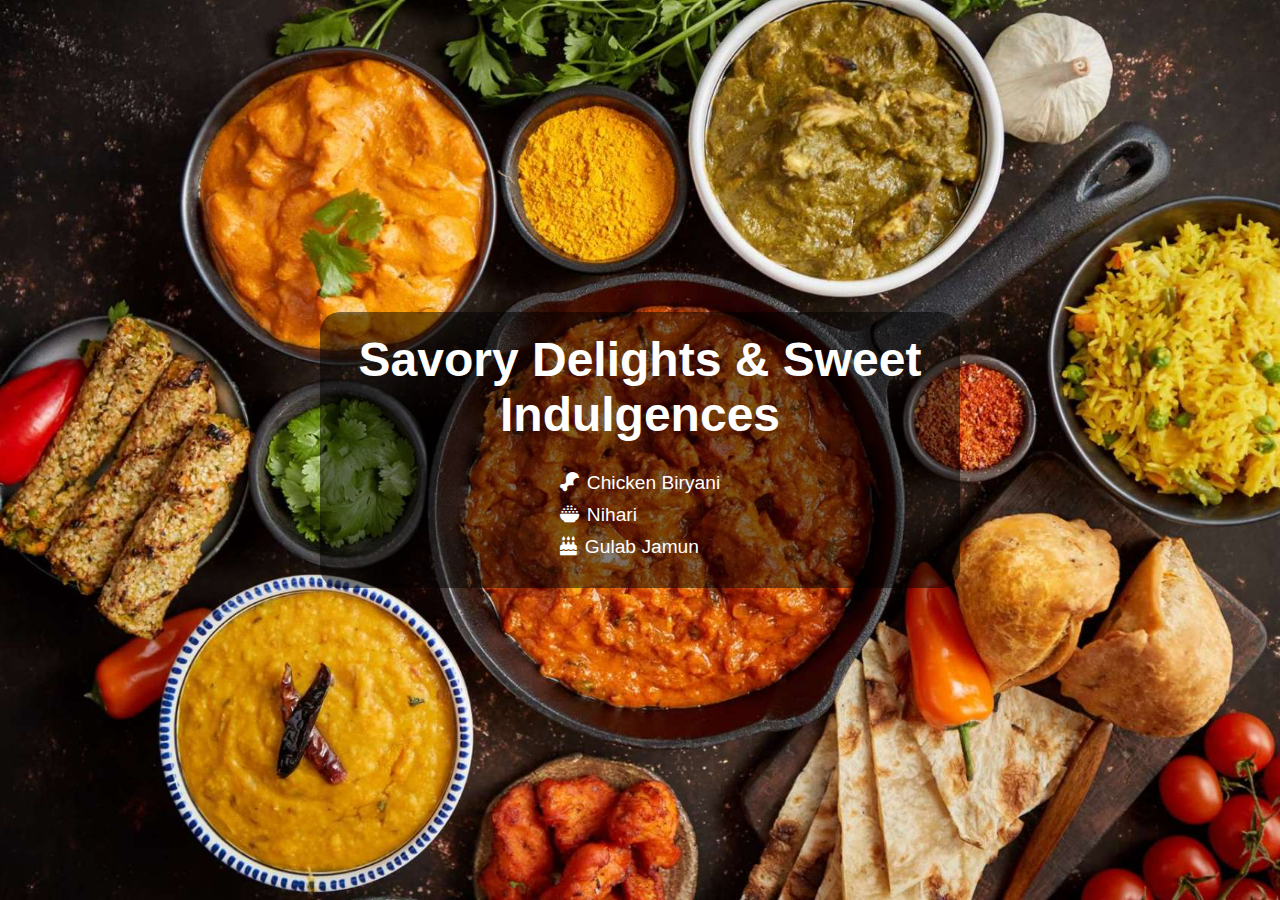
<file: index.html>
<!DOCTYPE html>
<html lang="en">
  <head>
    <meta charset="UTF-8" />
    <meta name="viewport" content="width=device-width, initial-scale=1.0" />
    <title>Signature Dishes of Pakistan</title>
    <meta
      name="description"
      content="Explore signature dishes from Pakistan including Chicken Biryani, Nihari, and Gulab Jamun with recipes and descriptions."
    />
    <link
      rel="icon"
      href="https://www.svgrepo.com/show/4151/food.svg"
      type="image/x-icon"
    />
    <link rel="stylesheet" href="./style.css" />
    <link
      rel="stylesheet"
      href="https://cdnjs.cloudflare.com/ajax/libs/font-awesome/6.4.0/css/all.min.css"
    />
  </head>
  <body>
    <div class="banner-container">
      <img
        src="./images/banner.jpg"
        alt="Banner"
        class="banner-image"
        loading="lazy"
      />
      <div class="overlay">
        <h1>Savory Delights & Sweet Indulgences</h1>
        <ul class="dish-list">
          <li>
            <a href="recipes/chicken-biryani.html">
              <i class="fas fa-drumstick-bite"></i> Chicken Biryani
            </a>
          </li>
          <li>
            <a href="recipes/nihari.html">
              <i class="fas fa-bowl-rice"></i> Nihari
            </a>
          </li>
          <li>
            <a href="recipes/gulab-jamun.html">
              <i class="fas fa-cake"></i> Gulab Jamun
            </a>
          </li>
        </ul>
      </div>
    </div>
    <script defer type="application/ld+json">
      {
        "@context": "https://schema.org/",
        "@type": "Recipe",
        "name": "Chicken Biryani",
        "image": "../images/biryani.jpg",
        "description": "Chicken Biryani is a flavorful and aromatic Indian rice dish cooked with chicken, spices, and herbs.",
        "recipeIngredient": [
          "2 cups basmati rice",
          "500 grams chicken pieces",
          ...
        ],
        "recipeInstructions": [
          "Wash and soak the rice for 30 minutes...",
          ...
        ],
        "cookTime": "PT30M",
        "prepTime": "PT30M",
        "totalTime": "PT1H"
      }
    </script>
  </body>
</html>
</file>
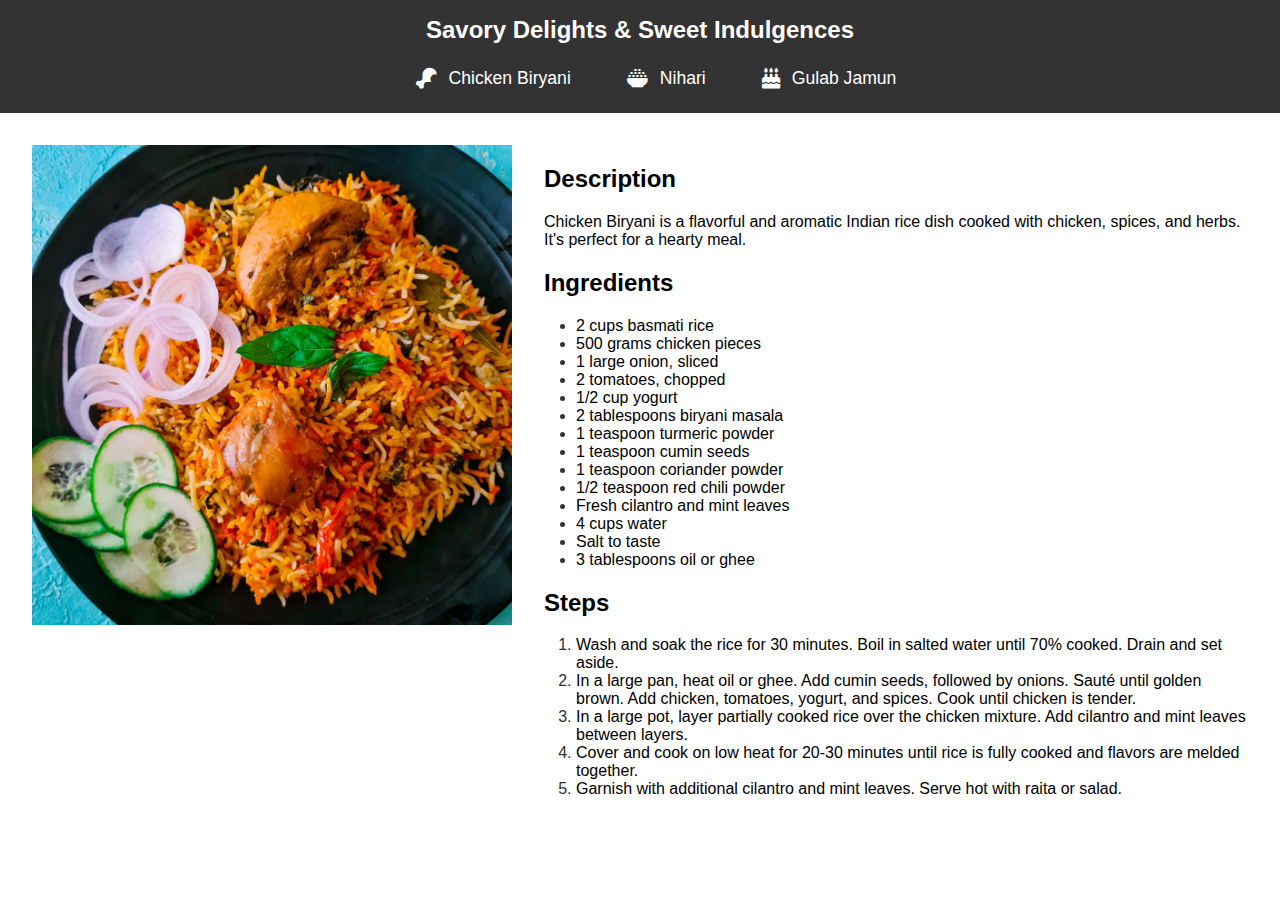
<file: recipes/chicken-biryani.html>
<!DOCTYPE html>
<html lang="en">
  <head>
    <meta charset="UTF-8" />
    <meta name="viewport" content="width=device-width, initial-scale=1.0" />
    <title>Chicken Biryani</title>
    <link
      rel="icon"
      href="https://www.svgrepo.com/show/4151/food.svg"
      type="image/x-icon"
    />
    <link rel="stylesheet" href="./recipe.css" />
    <link
      rel="stylesheet"
      href="https://cdnjs.cloudflare.com/ajax/libs/font-awesome/6.4.0/css/all.min.css"
    />
  </head>
  <body class="recipe">
    <header>
      <h1 class="logo">
        <a href="../index.html">Savory Delights & Sweet Indulgences</a>
      </h1>
      <nav>
        <ul class="dish-list">
          <li>
            <a href="./chicken-biryani.html">
              <i class="fas fa-drumstick-bite"></i> Chicken Biryani
            </a>
          </li>
          <li>
            <a href="./nihari.html">
              <i class="fas fa-bowl-rice"></i> Nihari
            </a>
          </li>
          <li>
            <a href="./gulab-jamun.html">
              <i class="fas fa-cake"></i> Gulab Jamun
            </a>
          </li>
        </ul>
      </nav>
    </header>
    <main>
      <section class="content">
        <img
          class="dish-img"
          src="../images/biryani.jpg"
          alt="Chicken Biryani"
          loading="lazy"
        />
        <div class="text-content">
          <h2>Description</h2>
          <p>
            Chicken Biryani is a flavorful and aromatic Indian rice dish cooked
            with chicken, spices, and herbs. It's perfect for a hearty meal.
          </p>
          <h2>Ingredients</h2>
          <ul>
            <li>2 cups basmati rice</li>
            <li>500 grams chicken pieces</li>
            <li>1 large onion, sliced</li>
            <li>2 tomatoes, chopped</li>
            <li>1/2 cup yogurt</li>
            <li>2 tablespoons biryani masala</li>
            <li>1 teaspoon turmeric powder</li>
            <li>1 teaspoon cumin seeds</li>
            <li>1 teaspoon coriander powder</li>
            <li>1/2 teaspoon red chili powder</li>
            <li>Fresh cilantro and mint leaves</li>
            <li>4 cups water</li>
            <li>Salt to taste</li>
            <li>3 tablespoons oil or ghee</li>
          </ul>
          <h2>Steps</h2>
          <ol>
            <li>
              Wash and soak the rice for 30 minutes. Boil in salted water until
              70% cooked. Drain and set aside.
            </li>
            <li>
              In a large pan, heat oil or ghee. Add cumin seeds, followed by
              onions. Sauté until golden brown. Add chicken, tomatoes, yogurt,
              and spices. Cook until chicken is tender.
            </li>
            <li>
              In a large pot, layer partially cooked rice over the chicken
              mixture. Add cilantro and mint leaves between layers.
            </li>
            <li>
              Cover and cook on low heat for 20-30 minutes until rice is fully
              cooked and flavors are melded together.
            </li>
            <li>
              Garnish with additional cilantro and mint leaves. Serve hot with
              raita or salad.
            </li>
          </ol>
        </div>
      </section>
    </main>
  </body>
</html>
</file>
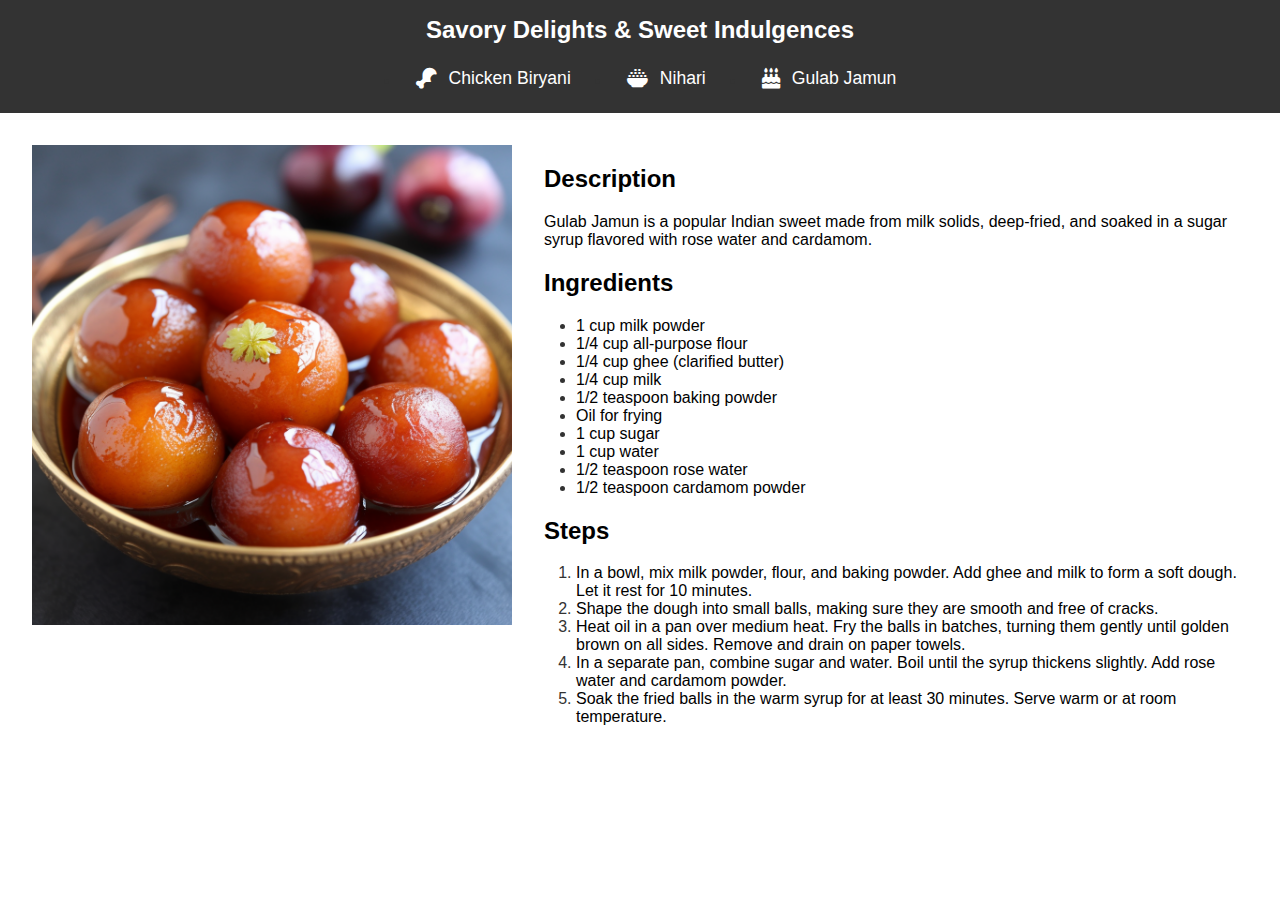
<file: recipes/gulab-jamun.html>
<!DOCTYPE html>
<html lang="en">
  <head>
    <meta charset="UTF-8" />
    <meta name="viewport" content="width=device-width, initial-scale=1.0" />
    <title>Gulab Jamun</title>
    <link
      rel="icon"
      href="https://www.svgrepo.com/show/4151/food.svg"
      type="image/x-icon"
    />
    <link rel="stylesheet" href="./recipe.css" />
    <link
      rel="stylesheet"
      href="https://cdnjs.cloudflare.com/ajax/libs/font-awesome/6.4.0/css/all.min.css"
    />
  </head>
  <body class="recipe">
    <header>
      <h1 class="logo">
        <a href="../index.html">Savory Delights & Sweet Indulgences</a>
      </h1>
      <nav>
        <ul class="dish-list">
          <li>
            <a href="./chicken-biryani.html">
              <i class="fas fa-drumstick-bite"></i> Chicken Biryani
            </a>
          </li>
          <li>
            <a href="./nihari.html">
              <i class="fas fa-bowl-rice"></i> Nihari
            </a>
          </li>
          <li>
            <a href="./gulab-jamun.html">
              <i class="fas fa-cake"></i> Gulab Jamun
            </a>
          </li>
        </ul>
      </nav>
    </header>
    <main>
      <section class="content">
        <img
          class="dish-img"
          src="../images/gulab jaman.jpeg"
          alt="Gulab Jamun"
          loading="lazy"
        />
        <div class="text-content">
          <h2>Description</h2>
          <p>
            Gulab Jamun is a popular Indian sweet made from milk solids,
            deep-fried, and soaked in a sugar syrup flavored with rose water and
            cardamom.
          </p>
          <h2>Ingredients</h2>
          <ul>
            <li>1 cup milk powder</li>
            <li>1/4 cup all-purpose flour</li>
            <li>1/4 cup ghee (clarified butter)</li>
            <li>1/4 cup milk</li>
            <li>1/2 teaspoon baking powder</li>
            <li>Oil for frying</li>
            <li>1 cup sugar</li>
            <li>1 cup water</li>
            <li>1/2 teaspoon rose water</li>
            <li>1/2 teaspoon cardamom powder</li>
          </ul>
          <h2>Steps</h2>
          <ol>
            <li>
              In a bowl, mix milk powder, flour, and baking powder. Add ghee and
              milk to form a soft dough. Let it rest for 10 minutes.
            </li>
            <li>
              Shape the dough into small balls, making sure they are smooth and
              free of cracks.
            </li>
            <li>
              Heat oil in a pan over medium heat. Fry the balls in batches,
              turning them gently until golden brown on all sides. Remove and
              drain on paper towels.
            </li>
            <li>
              In a separate pan, combine sugar and water. Boil until the syrup
              thickens slightly. Add rose water and cardamom powder.
            </li>
            <li>
              Soak the fried balls in the warm syrup for at least 30 minutes.
              Serve warm or at room temperature.
            </li>
          </ol>
        </div>
      </section>
    </main>
  </body>
</html>
</file>
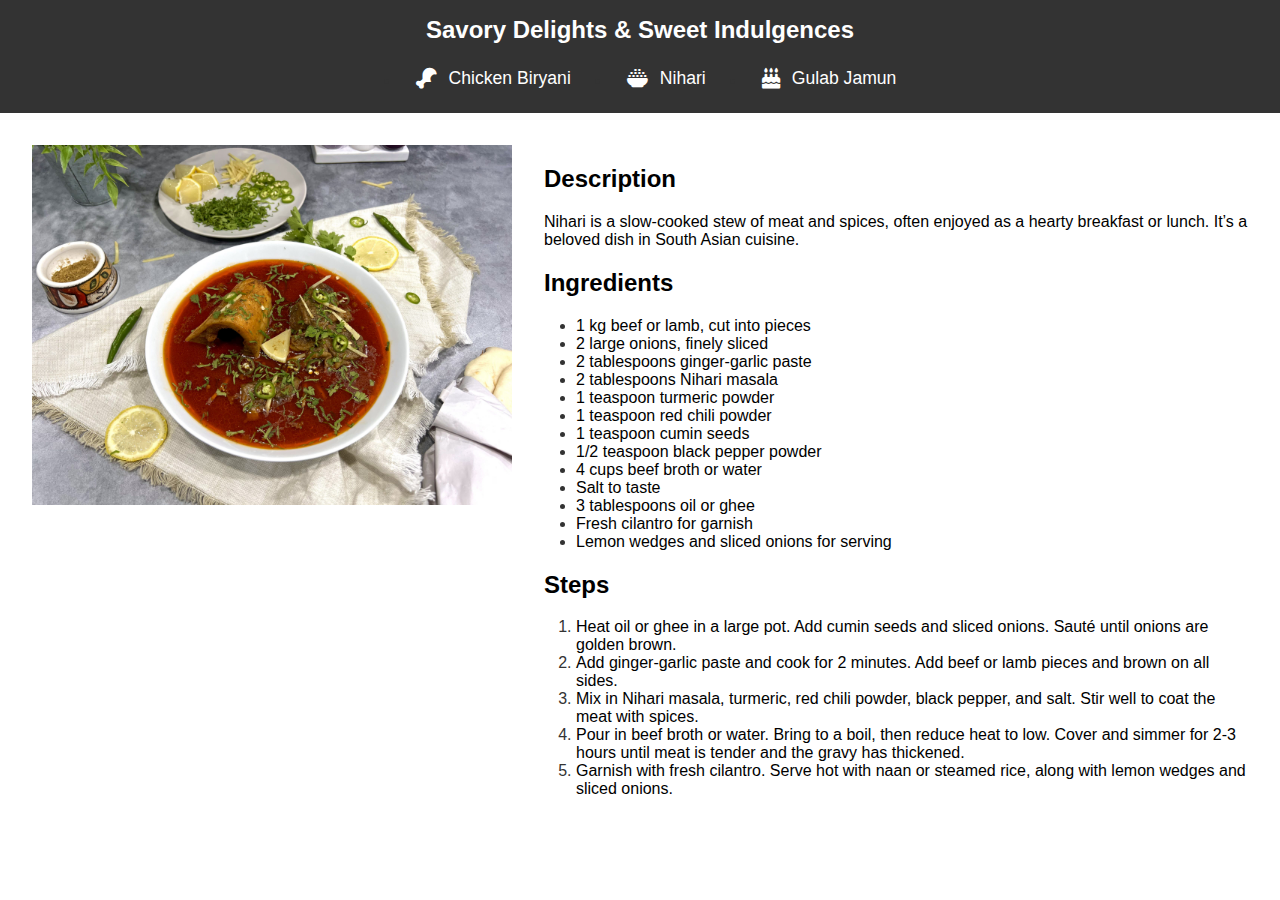
<file: recipes/nihari.html>
<!DOCTYPE html>
<html lang="en">
  <head>
    <meta charset="UTF-8" />
    <meta name="viewport" content="width=device-width, initial-scale=1.0" />
    <title>Nihari</title>
    <link
      rel="icon"
      href="https://www.svgrepo.com/show/4151/food.svg"
      type="image/x-icon"
    />
    <link rel="stylesheet" href="./recipe.css" />
    <link
      rel="stylesheet"
      href="https://cdnjs.cloudflare.com/ajax/libs/font-awesome/6.4.0/css/all.min.css"
    />
  </head>
  <body class="recipe">
    <header>
      <h1 class="logo">
        <a href="../index.html">Savory Delights & Sweet Indulgences</a>
      </h1>
      <nav>
        <ul class="dish-list">
          <li>
            <a href="./chicken-biryani.html">
              <i class="fas fa-drumstick-bite"></i> Chicken Biryani
            </a>
          </li>
          <li>
            <a href="./nihari.html">
              <i class="fas fa-bowl-rice"></i> Nihari
            </a>
          </li>
          <li>
            <a href="./gulab-jamun.html">
              <i class="fas fa-cake"></i> Gulab Jamun
            </a>
          </li>
        </ul>
      </nav>
    </header>
    <main>
      <section class="content">
        <img
          class="dish-img"
          src="../images/nihari.jpeg"
          alt="Nihari"
          loading="lazy"
        />
        <div class="text-content">
          <h2>Description</h2>
          <p>
            Nihari is a slow-cooked stew of meat and spices, often enjoyed as a
            hearty breakfast or lunch. It’s a beloved dish in South Asian
            cuisine.
          </p>
          <h2>Ingredients</h2>
          <ul>
            <li>1 kg beef or lamb, cut into pieces</li>
            <li>2 large onions, finely sliced</li>
            <li>2 tablespoons ginger-garlic paste</li>
            <li>2 tablespoons Nihari masala</li>
            <li>1 teaspoon turmeric powder</li>
            <li>1 teaspoon red chili powder</li>
            <li>1 teaspoon cumin seeds</li>
            <li>1/2 teaspoon black pepper powder</li>
            <li>4 cups beef broth or water</li>
            <li>Salt to taste</li>
            <li>3 tablespoons oil or ghee</li>
            <li>Fresh cilantro for garnish</li>
            <li>Lemon wedges and sliced onions for serving</li>
          </ul>
          <h2>Steps</h2>
          <ol>
            <li>
              Heat oil or ghee in a large pot. Add cumin seeds and sliced
              onions. Sauté until onions are golden brown.
            </li>
            <li>
              Add ginger-garlic paste and cook for 2 minutes. Add beef or lamb
              pieces and brown on all sides.
            </li>
            <li>
              Mix in Nihari masala, turmeric, red chili powder, black pepper,
              and salt. Stir well to coat the meat with spices.
            </li>
            <li>
              Pour in beef broth or water. Bring to a boil, then reduce heat to
              low. Cover and simmer for 2-3 hours until meat is tender and the
              gravy has thickened.
            </li>
            <li>
              Garnish with fresh cilantro. Serve hot with naan or steamed rice,
              along with lemon wedges and sliced onions.
            </li>
          </ol>
        </div>
      </section>
    </main>
  </body>
</html>
</file>
<file: style.css>
/* Reset some default styles */
body, h1, ul {
  margin: 0;
  padding: 0;
}

body {
  font-family: Arial, sans-serif;
  overflow-x: hidden; /* Prevent horizontal scroll */
  font-size: 16px; /* Base font-size for scaling */
}

.banner-container {
  position: relative;
  height: 100vh; /* Full viewport height */
  overflow: hidden; /* Hide overflow */
}

.banner-image {
  width: 100%;
  height: 100vh; /* Full viewport height */
  object-fit: cover;
  position: absolute;
  top: 0;
  left: 0;
}

.overlay {
  position: absolute;
  background: rgba(0, 0, 0, 0.5);
  border-radius: 1.25rem; /* 20px equivalent in rem */
  top: 50%;
  left: 50%;
  transform: translate(-50%, -50%);
  color: white; /* White text color for better contrast */
  text-align: center;
  padding: 1.25rem; /* 20px equivalent in rem */
}

h1 {
  font-size: 3rem; /* Large heading size */
  margin-bottom: 1.25rem; /* 20px equivalent in rem */
}

.dish-list {
  list-style: none;
  padding: 0;
  margin: 0;
  border-radius: 0.5rem; /* Rounded corners (8px equivalent in rem) */
  display: inline-block; /* Align items as block */
}

.dish-list li {
  margin: 0.625rem 0; /* 10px equivalent in rem */
}

.dish-list a {
  text-decoration: none;
  color: white; /* Text color to stand out */
  font-size: 1.2rem; /* Use rem for font size */
  display: flex;
  align-items: center;
}

.dish-list i {
  margin-right: 0.5rem; /* 8px equivalent in rem */
}

.dish-list a:hover {
  color: #ffcc00;
  transition: color 0.3s ease;
}

.recipe {
  padding: 2rem;
}

.dish-img {
  width: 30rem;
  height: auto;
  object-fit: cover;
}

.recipe ul {
  padding: 0 0 0 2rem;
}

/* Responsive adjustments */
@media (max-width: 768px) {
  h1 {
    font-size: 2.5rem; /* Slightly smaller on smaller screens */
  }

  .overlay {
    width: 90%;
    padding: 1rem; /* Adjust padding for smaller screens */
  }

  .dish-list a {
    font-size: 1rem; /* Scale down font size */
  }
}

@media (max-width: 480px) {
  h1 {
    font-size: 2rem; /* Smaller heading for small devices */
  }

  .dish-list a {
    font-size: 0.9rem; /* Smaller font on very small screens */
  }

  .overlay {
    padding: 0.75rem; /* Reduce padding further */
  }
}
</file>
<file: recipes/recipe.css>
/* Basic Reset */
  body {
    font-family: Arial, sans-serif;
    margin: 0;
    padding: 0;
    box-sizing: border-box;
  }

  header {
    background-color: #333;
    color: #fff;
    padding: 1rem 2rem;
    display: flex;
    flex-direction: column;
    align-items: center;
  }

  header .logo {
    font-size: 1.5rem;
    margin: 0;
    text-align: center;
  }

  .logo a {
    color: #ffffff;
    text-decoration: none;
  }

  ::marker {
    display: none;
    visibility: hidden;
    color: #333;
  }

  nav {
    margin-top: 1rem;
  }

  .dish-list {
    list-style: none;
    padding: 0;
    margin: 0;
    display: flex;
    gap: 1.5rem; /* Increased space between items for clarity */
  }

  .dish-list li {
    margin: 0;
  }

  .dish-list a {
    color: #fff;
    text-decoration: none;
    font-size: 1.1rem; /* Slightly larger text for better readability */
    display: flex;
    align-items: center;
    gap: 0.75rem; /* Increased gap between icon and text */
    transition: color 0.3s, background-color 0.3s;
    padding: 0.5rem 1rem; /* Added padding for better click area */
    border-radius: 5px; /* Rounded corners for the hover effect */
  }

  .dish-list i {
    font-size: 1.3rem; /* Slightly larger icon for better visual balance */
  }

  .dish-list a:hover {
    color: #ffcc00; /* Highlight color on hover */
    background-color: #444; /* Subtle background change on hover */
    text-decoration: none;
  }

  main {
    padding: 2rem;
  }

  .content {
    display: flex;
    align-items: flex-start;
    gap: 2rem;
  }

  .dish-img {
    width: 30rem;
    height: auto;
    object-fit: cover;
  }

  .text-content {
    flex: 1;
  }

  .recipe ul {
    padding: 0 0 0 2rem;
    list-style-type: disc;
  }

  .recipe ol {
    padding: 0 0 0 2rem;
    list-style-type: decimal;
  }
</file>
